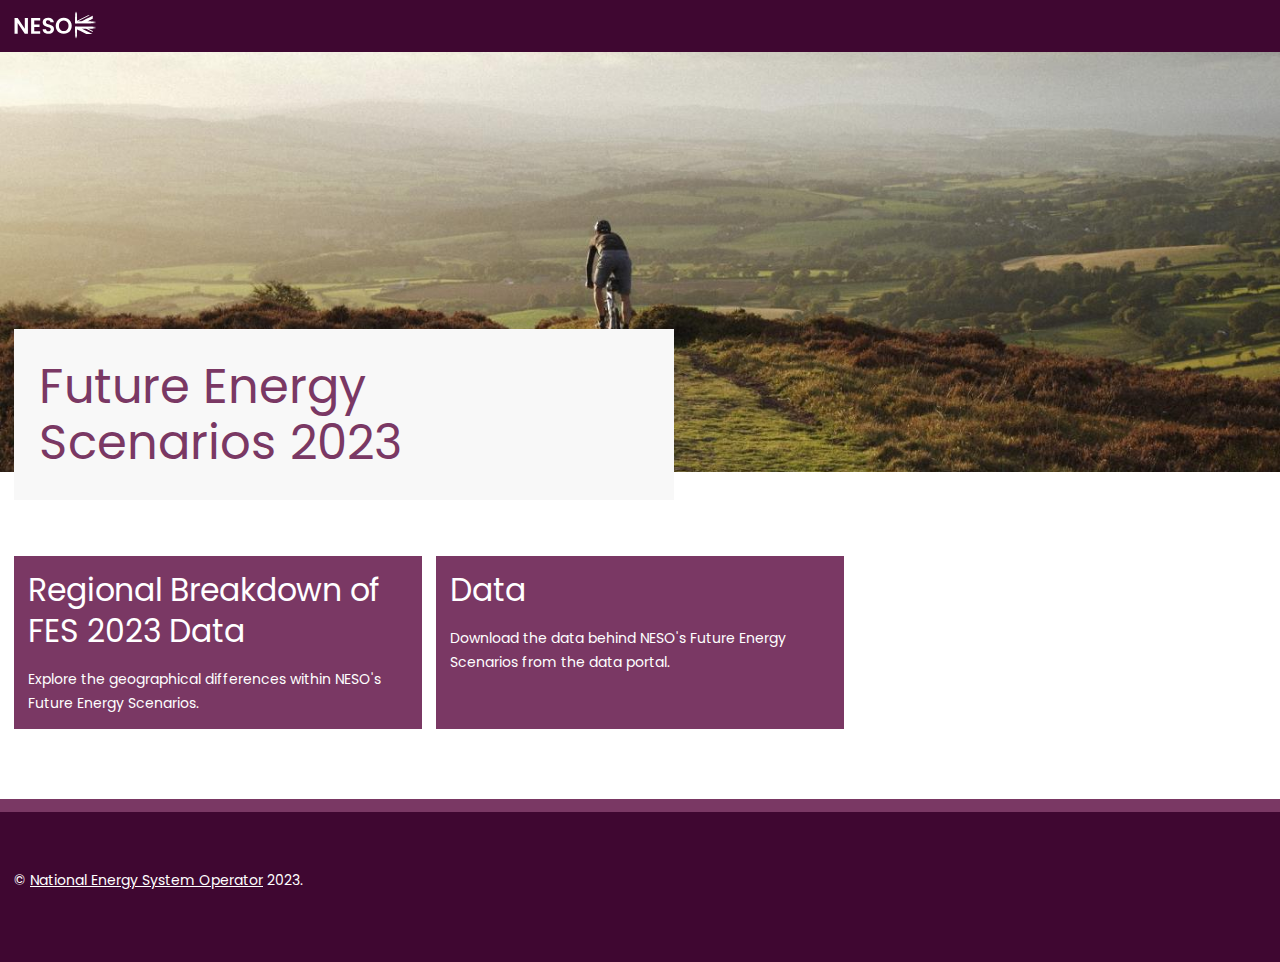
<file: index.html>
<!DOCTYPE html>
<meta charset="utf-8">
<title>Redirecting to https://www.futureenergyscenarios.com/2023-FES/</title>
<meta http-equiv="refresh" content="0; URL=2023-FES/">
<link rel="canonical" href="https://www.futureenergyscenarios.com/2023-FES/">
</file>
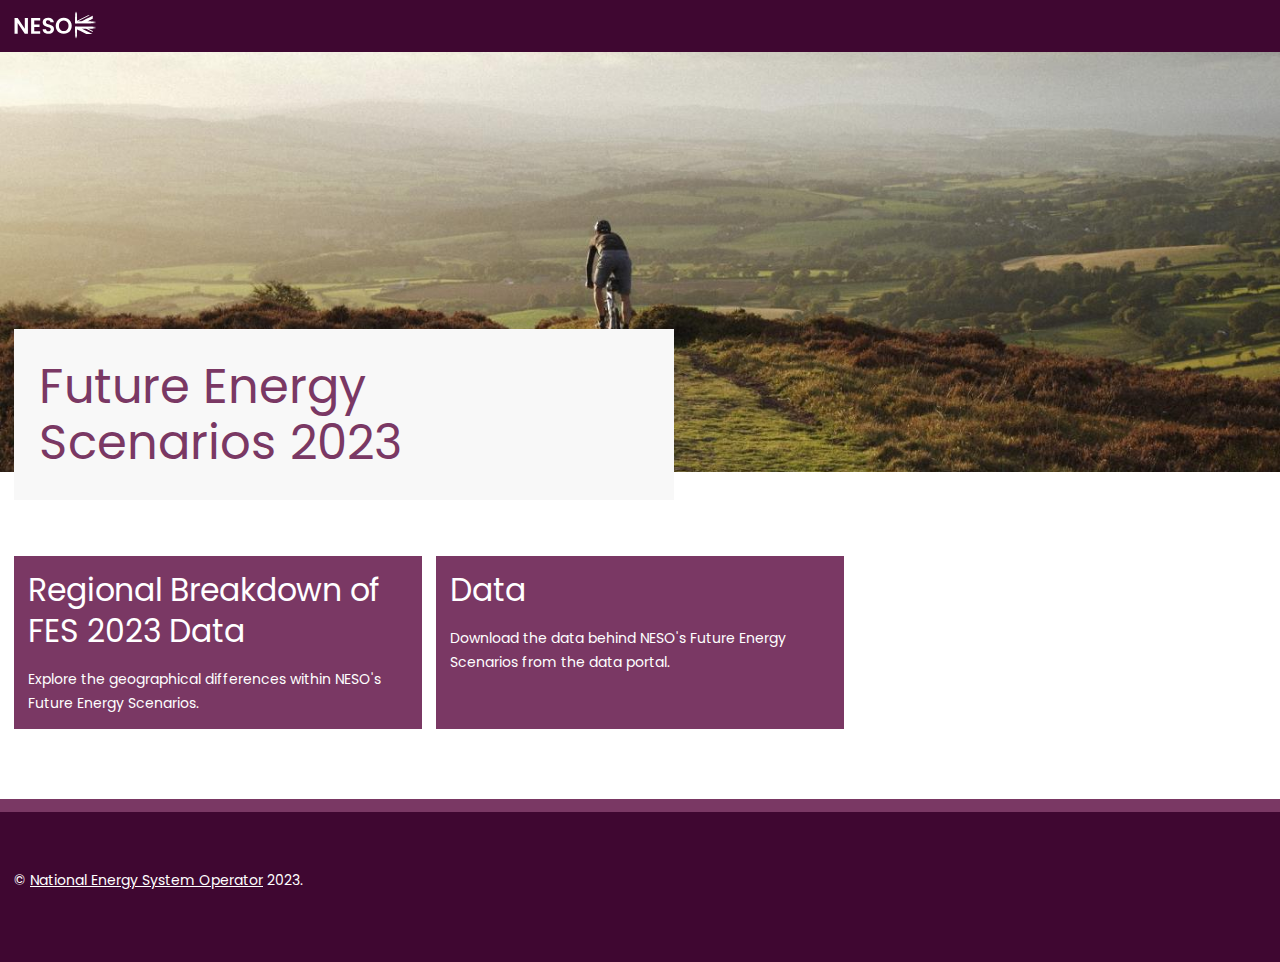
<file: 2023-FES/index.html>
<!DOCTYPE html>
<html>
<head>
	<meta charset="utf-8" />
	<meta name="viewport" content="width=device-width" />
	<title>Future Energy Scenarios | NESO</title>
	<link rel="StyleSheet" href="resources/style.css" type="text/css" />
	<link rel="shortcut icon" href="resources/favicon.ico" type="image/vnd.microsoft.icon" />
	<style>
	ul.grid {
		display: grid;
		grid-template-columns: repeat(3,1fr);
		grid-gap: 1em;
	}
	ul.grid > li > a { display: block; text-decoration: none; height:100%; }
	ul.grid > li > a > *:last-child { margin-bottom: 0; }
	ul.grid > li > a > h2 { color: inherit; line-height: 1.28em; margin-bottom: 0.5em; }
	</style>
</head>
<body class="b2-bg">
	<header class="b1-bg">
		<div class="b1-bg phb-topnav">
			<div class="holder">
				<a href="/" class="logo" rel="home"><img alt="ESO" src="/resources/logo-NESO.svg" /></a>
			</div>
		</div>
		<div class="page-header__branding title">
			<div class="page-hero">
			</div>
		</div>
		<div class="page-header">
			<div class="holder">
				<div class="hero-background">
						<h1>Future Energy Scenarios 2023</h1>
				</div>
			</div>
		</div>
	</header>
	<div class="b6-bg">
		<div class="holder tallpadded">
			<ul class="grid">
				<li>
					<a href="regional-maps.html" class="padded page-header__branding">  <!-- "regional-maps.html" -->
						<h2>Regional Breakdown of FES 2023 Data</h2>
						<p>Explore the geographical differences within NESO's Future Energy Scenarios.</p>
					</a>
				</li>
				<li>
					<a href="https://www.neso.energy/data-portal/regional-breakdown-fes-data-electricity" target="_blank" class="padded page-header__branding">
						<h2>Data</h2>
						<p>Download the data behind NESO's Future Energy Scenarios from the data portal.</p>
					</a>
				</li>
			</ul>
		</div>

	</div>

	<div>
		<div class="page-header__branding thickline">&nbsp;</div>
		<div class="b2-bg" id="about">
			<div class="holder tallpadded">
				<p>&copy; <a href="https://www.neso.energy/data-portal/" target="_blank">National Energy System Operator</a> 2023.</p>
			</div>
		</div>
	</div>
</body>
</html>
</file>
<file: 2023-FES/resources/style.css>
/*! minireset.css v0.0.6 | MIT License | github.com/jgthms/minireset.css */html,body,p,ol,ul,li,dl,dt,dd,blockquote,figure,fieldset,legend,textarea,pre,iframe,hr,h1,h2,h3,h4,h5,h6{margin:0;padding:0}h1,h2,h3,h4,h5,h6{font-size:100%;font-weight:normal}ul{list-style:none}button,input,select{margin:0}html{box-sizing:border-box}*,*::before,*::after{box-sizing:inherit}img,video{height:auto;max-width:100%}iframe{border:0}table{border-collapse:collapse;border-spacing:0}td,th{padding:0}

/* Main site styling */

/* Hide slider numbers (for ESO) */
.noUi-value { display: none; }

@font-face{
	font-family:poppins;
	src:url(fonts/Poppins/Poppins-Regular.ttf) format("truetype");
	font-weight:400;
	font-style:normal;
	font-display:swap;
}
@font-face{
	font-family:poppins;
	src:url(fonts/Poppins/Poppins-Bold.ttf) format("truetype");
	font-weight:700;
	font-style:normal;
	font-display:swap;
}
@font-face{
	font-family:poppins;
	src:url(fonts/Poppins/Poppins-Italic.ttf) format("truetype");
	font-weight:400;
	font-style:italic;
	font-display:swap;
}

body {
	background-color: #000000;
	font-family: poppins, "Poppins", sans-serif, Arial;
	font-size: .875rem;
	color: #efefef;
	margin: 0px;
	padding: 0px;
	line-height: 1.7142857;
}
p, time, li, td, th, footer, div { font-weight: 300; }
header {
	width: 100%;
	padding: 0px;
	font-size: 1em;
	line-height: 1em;
}
.holder {
	position: relative;
	width: 1320px;
	max-width: 100%;
	margin-left: auto;
	margin-right: auto;
}
.padded { padding: 1em; }
.tallpadded { padding: 4em 1em; }
h1, h2, h3, h4 { font color: #7A3864; }
h1 { font-size: 3em; }
h2 { font-size: 2.25em; }
h3 { font-size: 1.625em; }
h4 { font-size: 1.2em; }
p { font-weight: 400; }
strong { font-weight: 700; }
em { font-style: italic; }
ol { list-style: decimal; margin-left: 1em; }
ol li { margin-bottom: 1em; }
ol li:last-child { margin-bottom: 0px; }
ul,ol { margin-bottom: 1em; }
.page-header__branding, button, a.button, .scenario { background-color: #7A3864; color: white; }
.page-header__branding path { fill: white; }
button, a.button { border: 0px; font-size: 0.875em; text-decoration: none!important; display: inline-block; padding: 0.7rem 2.5rem; cursor: pointer; line-height: 22px; font-weight: 700; border-radius: 2px; }
button:hover, a.button:hover { background-color: #8C6A83 !important; color: #efefef; }
a:hover { text-decoration: underline; }
h2 a, h3 a, p a { text-decoration: underline; color: white!important; }
h2 a:visited, h3 a:visited, p a:visited { color: #722ea5; }
footer a,footer a:visited { color: inherit; }
.warning { color: rgb(95, 82, 7); background-color: rgb(251, 245, 208); text-align:center; }
#error, .error { color: rgb(95, 7, 28); background-color: rgb(251, 208, 218); text-align:center; }
.phb-topnav .holder a { display: inline-block; line-height: 25px; font-size: 1em; line-height: 0; }
.phb-topnav img {
	margin:auto;
	height: 28px;
}
.page-header__branding.title {
	background-image: url('neso-header.jpg');
	background-size: cover;
	background-position: center;
}
.holder { clear: both; }
.holder::after {
	content: "";
	display: table;
	clear: both;
}
.page-hero { position: relative; display: flex; align-items: flex-end; line-height: 1.4em; min-height: 420px; }
.page-hero__content {
	width: 50%;
	padding-top: 1rem;
	padding-bottom: 1rem;
	position: relative;
	z-index: 2;
}
.hero-background {
	background: #f8f8f8;
	padding: 30px 77px 30px 25px;
	max-width: 660px;
	margin-top: -143px;
}
.page-header__branding.title .glory { position: relative; top: 60%; height: 40%; line-height: 1.3em; }
.page-header h1 { font-size: 3rem; line-height: 1.16; color: #7A3864; overflow-wrap: break-word; padding: 0; }
.hero-text { padding-top: 20px; padding-bottom: 10px; font-size: 1.25rem; line-height: 1.29; color: black; }
.hero-text p { margin-bottom: 0; }

table td.n { text-align: center; }

.b1-bg { background-color: #ffffff; }
.b2-bg { background-color: #3F0731; color: white!important; }
.bk-bg { background-color: #6D6D6D; }
.b3-bg, .github:hover { background-color: #999999; color: black!important; }
.b4-bg { background-color: #bbbbbb; color: black!important; }
.b5-bg { background-color: #efefef; color: black!important; }
.b6-bg {
	background: white;
	color: black !important;
}
.phb-topnav { background: #3F0731; }
.phb-topnav .holder {
	display: block;
	text-align:left;
	position: relative;
	height: 100%;
	padding: 11px 1em;
}
a.b1-bg:hover, a.b2-bg:hover, a.b3-bg:hover, a.b4-bg:hover, a.b5-bg:hover, a.b6-bg:hover { background-color: #000000; color: white!important; }
.b6-bg .button { background-color: black; color: white!important; }

.white-title, .leaflet-control-container .year { color: white !important; }

.footer-heading { color: #fff !important; }

@media only screen and (max-width: 1120px) {
	.note { margin-left: 0; }
	.page-hero__content { width: 100%; }
}

@media only screen and (max-width: 700px) {
	h1 { line-height: 1em; }
	#main > .holder { padding: 1em; }
	.narrow-only { display: inherit; }
}



/* FES styles */
h1 { line-height: 1em; font-size: 1.5em; padding: 0.5em 0; }
.about ul { margin-bottom: 0; }
#map { 
	height: 70vh;
	display: block;
	width: 100%;
}
header .holder, .holder, footer .holder { padding-left: 1em; padding-right: 1em; width: calc(1320px + 2em); }
footer { padding-left: 0px; padding-right: 0px; }
.columns {
	display: grid;
	grid-template-columns: 300px 1fr;
	grid-gap: 2em;
	padding: 2em;
	color: #454546 !important;
}
select { color: #454546 !important; }
h2 { margin-top: 1em; margin-bottom: 0.25em; }
h2:first-child { margin-top: 0; }
.left h2 { font-size: 1em; }
footer h3 { font-size: 1.4em; margin-top: 1.5em; margin-bottom: 0.5em; }
footer h4 { font-size: 1.2em; margin-top: 1em; margin-bottom: 0.5em; }
p { margin-bottom: 1em; }
.spinner { position: absolute; left: 50%; top: 50%; transform: translate3d(-50%,-50%,0); z-index: 1000; }
.spinner img { width: 5em; margin: auto; }
footer a:visited, #about a:visited, #about a { color: inherit; }
#scenario .about { padding: 0.5em 0.75em; background: #f0f0f0; }
#scenario ul, footer ul, #about ul { list-style-type: disc; margin-left: 1em; }
input, select { font: inherit; line-height: 2em; width: 100%; height: 2em; }
select option:hover, select option:checked { filter: hue-rotate(90deg); }
footer ul { margin-left: 2em; }
.message .padded { padding-top: 0.5em; padding-bottom: 0.5em; text-wrap:balance; }
.message a, .message a:visited { color: inherit; }
#slider { margin-top: 1em; margin-bottom: 2em; }
.noUi-handle { box-shadow: inset 0 0 1px #FFF,inset 0 1px 7px #EBEBEB; }
.noUi-target, .noUi-handle, input, select { border: 1px solid #444444; }
.noUi-connects, .noUi-target, .noUi-handle { border-radius: 0px; }
#scale .bar { margin-top: 0.5em; height: 1em; }
#scale .bar .bar-inner { display: block; border-width: 1px; border-style: solid; height: 100%; }
#scale .range { display: block; height: 1.5em; position: relative; }
#scale .lvl { position: absolute; transform: translate3d(-50%,0,0); }
#scale .min { padding-left: 0.25em; border-left-width: 1px; border-left-style: solid; border-right:0px; transform: none; white-space: nowrap; }
#scale .max { padding-right: 0.25em; padding-left: 0; border-right-width: 1px; border-right-style: solid; transform: translate3d(-100%, 0, 0); border-left: 0; white-space: nowrap; }
#scale-holder { display: inline-block; }
#download { margin-top: 2em; text-align: center; }
#download button { margin: auto; width: 100%; line-height: 1.5em; margin-bottom: 0.5em; }
#about h2 + p, #about h3 + p { margin-top: 0.5em; }
#about h3 { margin-top: 1em; }
.thickline { height: 1.5vh; }

.leaflet-popup-content { min-width: 320px; }
.panes .pane { padding-top: 1em; }
.grid.tabs { display: grid; grid-template-columns: 50% 50%; border-bottom: 1px solid #cdcdcd; }
.grid.tabs button { padding: 0.25em; border-radius: 0; background-color: white; color: black;  border-bottom: 4px solid transparent; }
.grid.tabs button:focus, .grid.tabs button:hover { outline: 0; background-color: white!important; }
.grid.tabs button[aria-selected="true"] { border-color: #7A3864; }


/* Bar chart */
.barchart { height: 120px; width: 100%; margin-bottom: 0!important; }
.barchart table { width: 85%; }
.barchart table .label { line-height: 0px; padding: 0; }
.leaflet-popup-content table td:first-child { padding-right: 0; }
.leaflet-container a { color: inherit; }
.barchart .balloon { background-color: black; color: white; text-align: left; }
.barchart .balloon::after { border-left-color: black; }
.barchart .bar-right .balloon::after { border-right-color: black; }
.leaflet-container .leaflet-control-attribution { font-size: 0.7em; }

.info-bubble { position: relative; width: 100%; color: white; background: #454546; padding: 1em; margin-top: 1.25em; border-radius: 2px; }
.info-bubble:after { content: ""; position: absolute; width: 0; height: 0; border-left: 1em solid transparent; border-right: 1em solid transparent; border-bottom: 1em solid #454546; top: 0; left: 2em; transform: translate3d(0,-100%,0); }
.info-bubble > *:last-child { margin-bottom: 0; }
.info-bubble.warning { color: rgb(95, 82, 7); background-color: rgb(251, 245, 208); text-align: left; filter: drop-shadow(0px 0px 1px rgb(95, 82, 7)); }
.info-bubble.warning:after { border-bottom-color: rgb(251, 245, 208); }

/* Typeahead search */
.placesearch { min-width: 30px; min-height: 30px; }
.placesearch .submit {
	background-image: url(search.svg);
	background-position: center center;
	background-repeat: no-repeat;
	background-size: 50% 50%;
	width: 30px;
	height: 30px;
	background-color: white;
	float: right;
	position: absolute;
	top: 0px;
	right: 0px;
	z-index: 2;
	cursor: pointer;
}
.placesearch form { position: relative; }
.placesearch .pop-left { display: none; }
.placesearch .typeahead-results { width: 100% }
.placesearch .typeahead-results ol { list-style: none; margin: 0px; padding: 0px; }
.placesearch .typeahead-results li { background-color: white; color: black; margin-bottom: 0; }
.placesearch .typeahead-results li > a { padding: 0.25em 0.5em; background: #efefef; text-decoration: none; display: block; color: inherit; width: 100%; }
.placesearch .typeahead-results li.selected { background-color: #dfdfdf; color: black; }
.placesearch .typeahead-results li.selected a { background-color: #444; color: white; }
.placesearch.typing input[type="text"]{ display: block; min-width: 16em; height: 30px; padding: 0.25em 0.5em; border: 0px; }
.placesearch.typing .typeahead-results { display: block; }
.placesearch.typing .typeahead-results a { border: 0px; width: 100%; height: auto; text-align: left; }
.placesearch.typing .pop-left { display: inline-block; position: relative; top: 0px; right: 0px; }

/* form toggle */
.toggleinput { vertical-align: middle; }
.toggle-label1, .toggle-label2 { display: inline; position: relative; cursor: pointer; }
.toggle-bg { display: inline-block; }
.toggle-label1 { margin-right: 5px; }
.toggle-label2 { margin-left: 5px; }
.toggle-bg {
	background: #cccccc;
	border-radius: 1em;	
	box-shadow: inset 0 0 3px rgba(0,0,0,0.4), inset 0 10px 0px rgba(0,0,0,0.05);
	position: relative;
	cursor: pointer;
	white-space: nowrap;
}
.toggle-bg input {
	height: 1.25em;
	left: 0;
	margin: 0; /* Reset the margins and padding */
	opacity: 0.0; /* Invisible! */
	padding: 0;
	position: absolute;
	top: 0;
	z-index: 0;
	cursor: pointer;
}
/* As we are hiding the radio buttons we will make the switch glow when the radio button receives focus. We need to use some sibling selectors. */
.toggle-bg input:focus + .switch, .toggle-bg input:focus + input + .switch, .toggle-bg input:hover + .switch, .toggle-bg input:hover + input + .switch {
	box-shadow: 0 1px 1px #65727b, 0 0 1px #b6bdc2, 0 0 4px 2px #3366dd;
}
.switch{
	cursor: pointer;
	background: #ffffff;
	border-radius: 1em;
	box-shadow: 0 1px 1px #65727b, 0 0 1px #b6bdc2;
	display: inline-block;
	left: -1px; /* This is the starting point. When adding a border radius, a small bit of the background is shown if we use left: 0;, so -1px is best.*/
	position: absolute;
	top: 0; /* ...To keep it centered vertically */
	transition: left .25s ease;
	z-index: 1; /* Remember, it must be below the invisible inputs */
}
.toggler.checked .switch { left: -1px; } /* initial toggle position */
.toggler.checked .switch { left: 1.25em; } /* final relative toggle position */
.toggle-bg input:checked { z-index: 0; }
.toggle-bg, .toggle-bg input, .switch, .toggleinput label { height: 1.25em; }
.toggle-bg, .toggle-bg input { width: 2.5em; }
.toggle-label1, .toggle-label2 { top: -0.25em; }
.switch { width: 1.25em; }
.noUi-pips-horizontal { height: auto; }
button:disabled { opacity: 0.8; filter: grayscale(100%); cursor: not-allowed; }
#play, #pause { line-height: 20px; font-size: 1.3125em; }
.leaflet-control-container .year { font-size: 1em; font-weight: bold; padding: 0.5em; }
.leaflet-popup-content p { margin: 1em 0; }
.leaflet-popup-content h3 + p { margin-top: 0px; }
#issues { margin-top: 0.5em; text-align: right; }



/* Leaflet styles */
.leaflet-container { font-size: 1em; font-weight: 300; }
.leaflet-popup-content { margin: 1em; }
.leaflet-popup-content ul { margin: 0px!important; margin-bottom: 0px!important; list-style: none; padding: 0px; }
.leaflet-popup-content ul li { margin: 0px; list-style: none; padding: 0px; }
.leaflet-popup-content-wrapper { border-radius: 0px; font-size: 1em; }
.leaflet-popup-content-wrapper, .leaflet-popup-tip { box-shadow: 0 3px 5px rgba(0, 0, 0, 0.4); }
.leaflet-left .leaflet-control { margin-left: 1em; }
.leaflet-top .leaflet-control { margin-top: 1em; }
.leaflet-right .leaflet-control { margin-right: 1em; }
.leaflet-right .leaflet-control-attribution { margin-right: 0em; }


@media only screen and (max-width: 1000px) {
	body{ overflow-x: hidden; }
	.columns { display: block; padding: 1em; }
	.tallpadded { padding: 2em 1em; }
	.left, .right { width: 100%; max-width: 100%; }
	.right { margin-top: 1em; }
}
/* End of FES styles */
</file>
